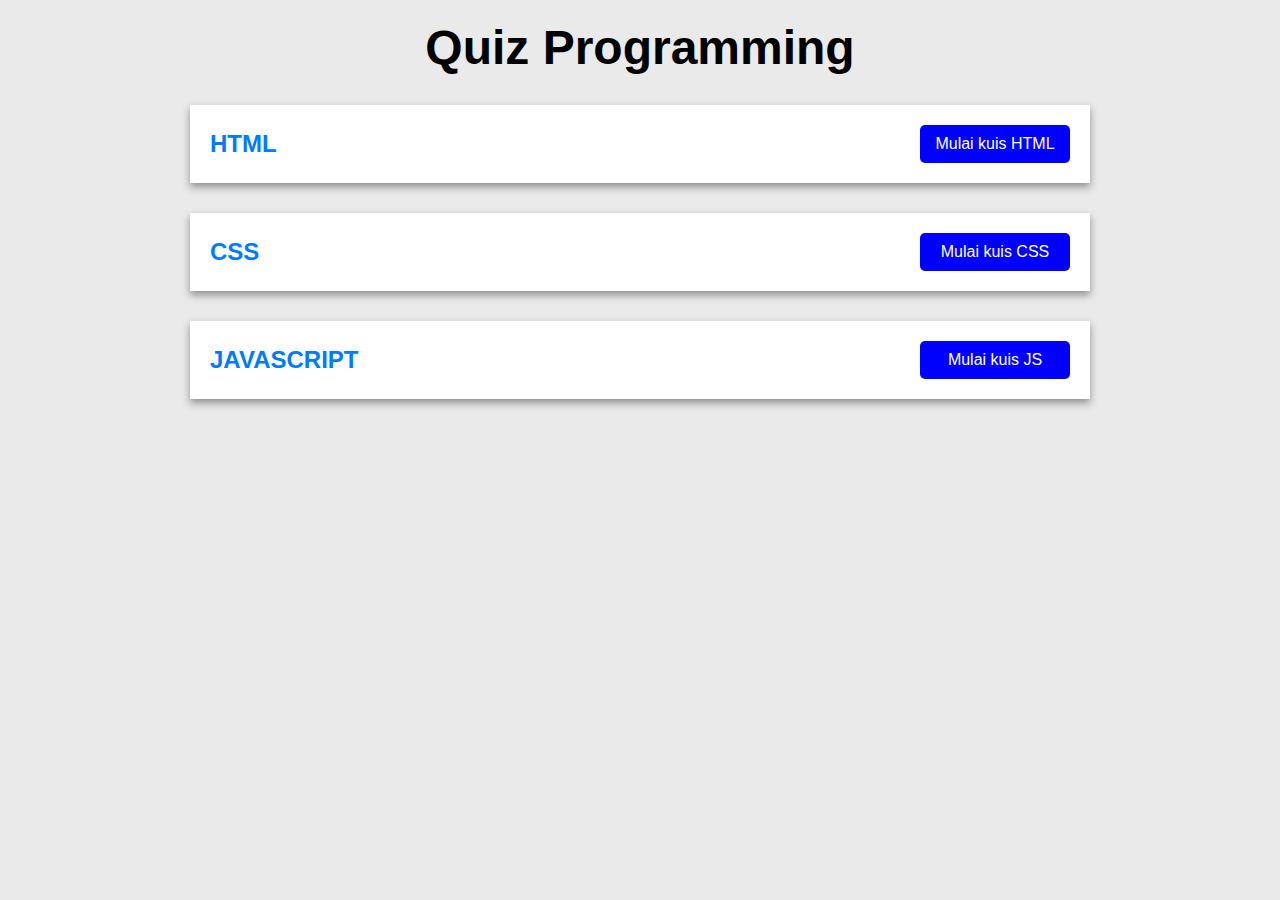
<file: index.html>
<!DOCTYPE html>
<html lang="en">
  <head>
    <meta charset="UTF-8" />
    <meta name="viewport" content="width=device-width, initial-scale=1.0" />
    <title>Quiz Programming</title>
    <link rel="stylesheet" href="styles.css" />
  </head>
  <body>
    <div class="judul">
      <h1>Quiz Programming</h1>
    </div>
    <div class="box">
      <h2>HTML</h2>
      <a href="html-quiz.html">Mulai kuis HTML</a>
    </div>
    <div class="box">
      <h2>CSS</h2>
      <a href="css-quiz.html">Mulai kuis CSS</a>
    </div>
    <div class="box">
      <h2>JAVASCRIPT</h2>
      <a href="js-quiz.html">Mulai kuis JS</a>
    </div>
  </body>
</html>
</file>
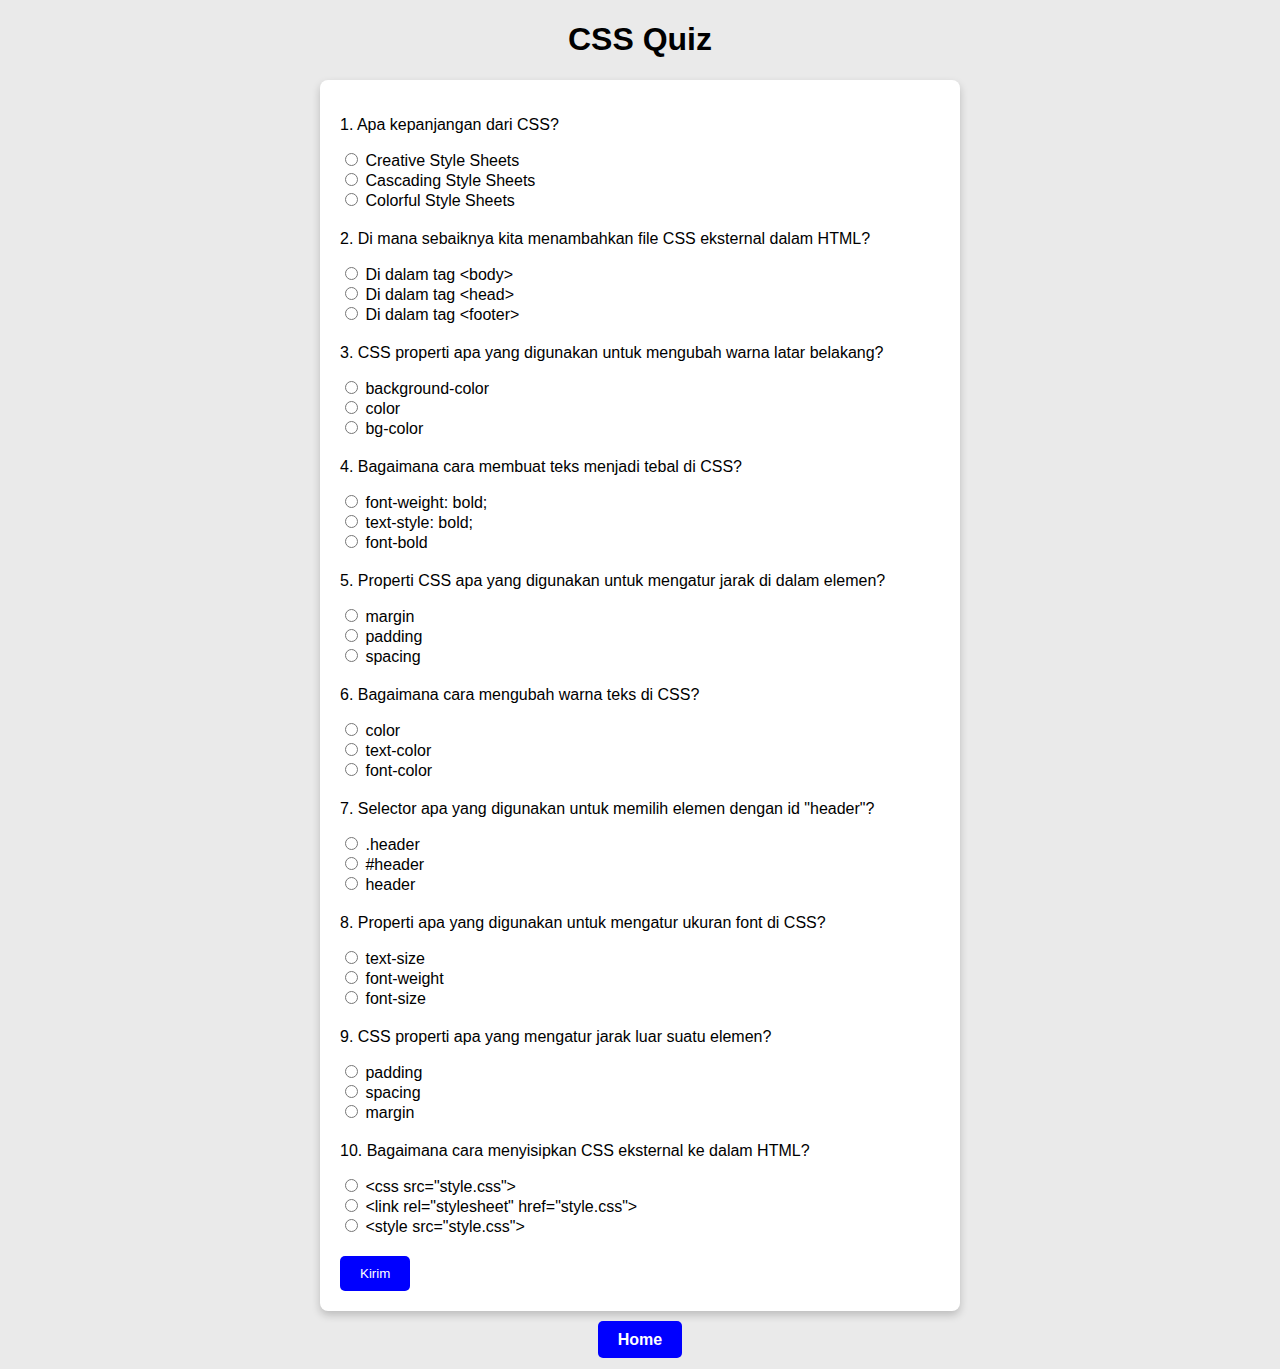
<file: css-quiz.html>
<!DOCTYPE html>
<html lang="en">
  <head>
    <meta charset="UTF-8" />
    <meta name="viewport" content="width=device-width, initial-scale=1.0" />
    <title>CSS Quiz</title>
    <link rel="stylesheet" href="html-quiz.css" />
  </head>
  <body>
    <div class="judul">
      <h1>CSS Quiz</h1>
    </div>

    <div class="quiz-container">
      <form id="quizForm">
        <div class="question">
          <p>1. Apa kepanjangan dari CSS?</p>
          <label><input type="radio" name="q1" value="a" /> Creative Style Sheets</label><br />
          <label><input type="radio" name="q1" value="b" /> Cascading Style Sheets</label><br />
          <label><input type="radio" name="q1" value="c" /> Colorful Style Sheets</label><br />
        </div>

        <div class="question">
          <p>2. Di mana sebaiknya kita menambahkan file CSS eksternal dalam HTML?</p>
          <label><input type="radio" name="q2" value="a" /> Di dalam tag &lt;body&gt;</label><br />
          <label><input type="radio" name="q2" value="b" /> Di dalam tag &lt;head&gt;</label><br />
          <label><input type="radio" name="q2" value="c" /> Di dalam tag &lt;footer&gt;</label><br />
        </div>

        <div class="question">
          <p>3. CSS properti apa yang digunakan untuk mengubah warna latar belakang?</p>
          <label><input type="radio" name="q3" value="a" /> background-color</label><br />
          <label><input type="radio" name="q3" value="b" /> color</label><br />
          <label><input type="radio" name="q3" value="c" /> bg-color</label><br />
        </div>

        <div class="question">
          <p>4. Bagaimana cara membuat teks menjadi tebal di CSS?</p>
          <label><input type="radio" name="q4" value="a" /> font-weight: bold;</label><br />
          <label><input type="radio" name="q4" value="b" /> text-style: bold;</label><br />
          <label><input type="radio" name="q4" value="c" /> font-bold</label><br />
        </div>

        <div class="question">
          <p>5. Properti CSS apa yang digunakan untuk mengatur jarak di dalam elemen?</p>
          <label><input type="radio" name="q5" value="a" /> margin</label><br />
          <label><input type="radio" name="q5" value="b" /> padding</label><br />
          <label><input type="radio" name="q5" value="c" /> spacing</label><br />
        </div>

        <div class="question">
          <p>6. Bagaimana cara mengubah warna teks di CSS?</p>
          <label><input type="radio" name="q6" value="a" /> color</label><br />
          <label><input type="radio" name="q6" value="b" /> text-color</label><br />
          <label><input type="radio" name="q6" value="c" /> font-color</label><br />
        </div>

        <div class="question">
          <p>7. Selector apa yang digunakan untuk memilih elemen dengan id "header"?</p>
          <label><input type="radio" name="q7" value="a" /> .header</label><br />
          <label><input type="radio" name="q7" value="b" /> #header</label><br />
          <label><input type="radio" name="q7" value="c" /> header</label><br />
        </div>

        <div class="question">
          <p>8. Properti apa yang digunakan untuk mengatur ukuran font di CSS?</p>
          <label><input type="radio" name="q8" value="a" /> text-size</label><br />
          <label><input type="radio" name="q8" value="b" /> font-weight</label><br />
          <label><input type="radio" name="q8" value="c" /> font-size</label><br />
        </div>

        <div class="question">
          <p>9. CSS properti apa yang mengatur jarak luar suatu elemen?</p>
          <label><input type="radio" name="q9" value="a" /> padding</label><br />
          <label><input type="radio" name="q9" value="b" /> spacing</label><br />
          <label><input type="radio" name="q9" value="c" /> margin</label><br />
        </div>

        <div class="question">
          <p>10. Bagaimana cara menyisipkan CSS eksternal ke dalam HTML?</p>
          <label><input type="radio" name="q10" value="a" /> &lt;css src="style.css"&gt;</label><br />
          <label><input type="radio" name="q10" value="b" /> &lt;link rel="stylesheet" href="style.css"&gt;</label><br />
          <label><input type="radio" name="q10" value="c" /> &lt;style src="style.css"&gt;</label><br />
        </div>

        <button type="button" onclick="checkAnswers()">Kirim</button>
      </form>

      <div id="result"></div>
    </div>

    <!-- Tombol Kembali ke Home -->
    <div class="tbl-keluar">
      <a href="index.html">Home</a>
    </div>

    <script>
      function checkAnswers() {
        const answers = {
          q1: "b",
          q2: "b",
          q3: "a",
          q4: "a",
          q5: "b",
          q6: "a",
          q7: "b",
          q8: "c",
          q9: "c",
          q10: "b",
        };

        let score = 0;

        // Loop through the questions to check answers
        for (let question in answers) {
          const userAnswer = document.querySelector(`input[name="${question}"]:checked`);
          if (userAnswer && userAnswer.value === answers[question]) {
            score++;
          }
        }

        const resultDiv = document.getElementById("result");
        resultDiv.innerHTML = `<h2>Skor Anda: ${score} dari ${Object.keys(answers).length}</h2>`;
      }
    </script>
  </body>
</html>
</file>
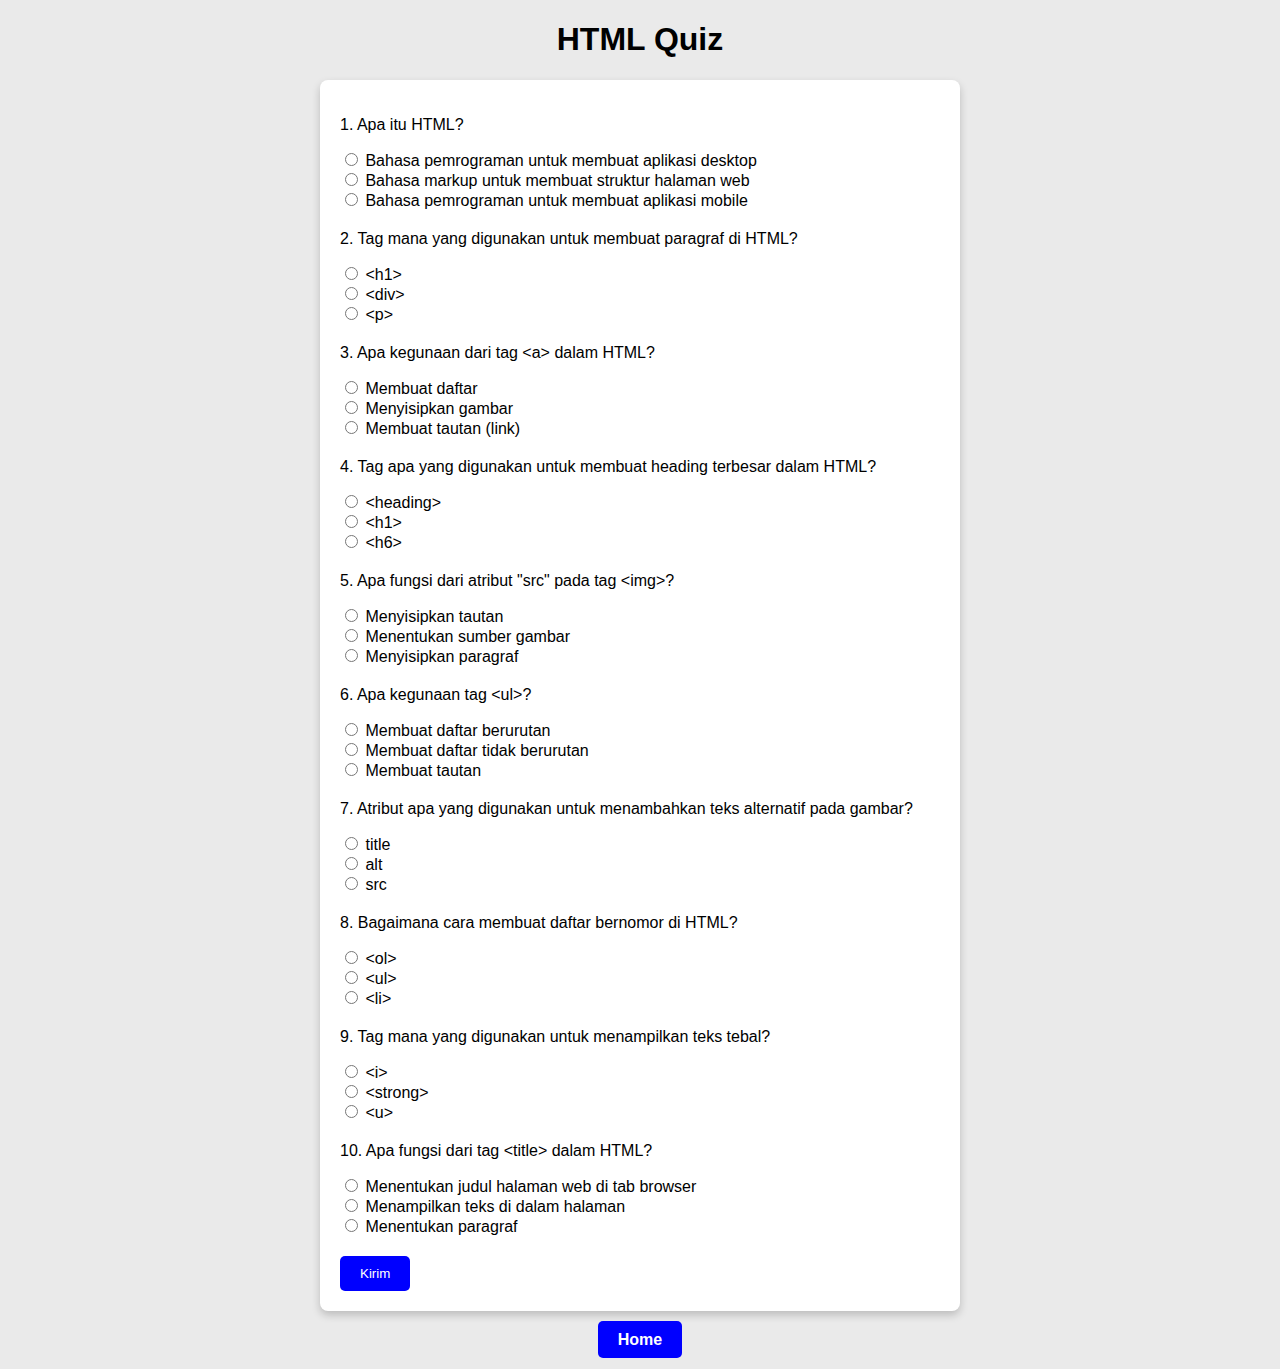
<file: html-quiz.html>
<!DOCTYPE html>
<html lang="en">
  <head>
    <meta charset="UTF-8" />
    <meta name="viewport" content="width=device-width, initial-scale=1.0" />
    <title>HTML Quiz</title>
    <link rel="stylesheet" href="html-quiz.css" />
  </head>
  <body>
    <div class="judul">
      <h1>HTML Quiz</h1>
    </div>

    <div class="quiz-container">
      <form id="quizForm">
        <div class="question">
          <p>1. Apa itu HTML?</p>
          <label><input type="radio" name="q1" value="a" /> Bahasa pemrograman untuk membuat aplikasi desktop</label><br />
          <label><input type="radio" name="q1" value="b" /> Bahasa markup untuk membuat struktur halaman web</label><br />
          <label><input type="radio" name="q1" value="c" /> Bahasa pemrograman untuk membuat aplikasi mobile</label><br />
        </div>

        <div class="question">
          <p>2. Tag mana yang digunakan untuk membuat paragraf di HTML?</p>
          <label><input type="radio" name="q2" value="a" /> &lt;h1&gt;</label><br />
          <label><input type="radio" name="q2" value="b" /> &lt;div&gt;</label><br />
          <label><input type="radio" name="q2" value="c" /> &lt;p&gt;</label><br />
        </div>

        <div class="question">
          <p>3. Apa kegunaan dari tag &lt;a&gt; dalam HTML?</p>
          <label><input type="radio" name="q3" value="a" /> Membuat daftar</label><br />
          <label><input type="radio" name="q3" value="b" /> Menyisipkan gambar</label><br />
          <label><input type="radio" name="q3" value="c" /> Membuat tautan (link)</label><br />
        </div>

        <div class="question">
          <p>4. Tag apa yang digunakan untuk membuat heading terbesar dalam HTML?</p>
          <label><input type="radio" name="q4" value="a" /> &lt;heading&gt;</label><br />
          <label><input type="radio" name="q4" value="b" /> &lt;h1&gt;</label><br />
          <label><input type="radio" name="q4" value="c" /> &lt;h6&gt;</label><br />
        </div>

        <div class="question">
          <p>5. Apa fungsi dari atribut "src" pada tag &lt;img&gt;?</p>
          <label><input type="radio" name="q5" value="a" /> Menyisipkan tautan</label><br />
          <label><input type="radio" name="q5" value="b" /> Menentukan sumber gambar</label><br />
          <label><input type="radio" name="q5" value="c" /> Menyisipkan paragraf</label><br />
        </div>

        <div class="question">
          <p>6. Apa kegunaan tag &lt;ul&gt;?</p>
          <label><input type="radio" name="q6" value="a" /> Membuat daftar berurutan</label><br />
          <label><input type="radio" name="q6" value="b" /> Membuat daftar tidak berurutan</label><br />
          <label><input type="radio" name="q6" value="c" /> Membuat tautan</label><br />
        </div>

        <div class="question">
          <p>7. Atribut apa yang digunakan untuk menambahkan teks alternatif pada gambar?</p>
          <label><input type="radio" name="q7" value="a" /> title</label><br />
          <label><input type="radio" name="q7" value="b" /> alt</label><br />
          <label><input type="radio" name="q7" value="c" /> src</label><br />
        </div>

        <div class="question">
          <p>8. Bagaimana cara membuat daftar bernomor di HTML?</p>
          <label><input type="radio" name="q8" value="a" /> &lt;ol&gt;</label><br />
          <label><input type="radio" name="q8" value="b" /> &lt;ul&gt;</label><br />
          <label><input type="radio" name="q8" value="c" /> &lt;li&gt;</label><br />
        </div>

        <div class="question">
          <p>9. Tag mana yang digunakan untuk menampilkan teks tebal?</p>
          <label><input type="radio" name="q9" value="a" /> &lt;i&gt;</label><br />
          <label><input type="radio" name="q9" value="b" /> &lt;strong&gt;</label><br />
          <label><input type="radio" name="q9" value="c" /> &lt;u&gt;</label><br />
        </div>

        <div class="question">
          <p>10. Apa fungsi dari tag &lt;title&gt; dalam HTML?</p>
          <label><input type="radio" name="q10" value="a" /> Menentukan judul halaman web di tab browser</label><br />
          <label><input type="radio" name="q10" value="b" /> Menampilkan teks di dalam halaman</label><br />
          <label><input type="radio" name="q10" value="c" /> Menentukan paragraf</label><br />
        </div>

        <button type="button" onclick="checkAnswers()">Kirim</button>
      </form>

      <div id="result"></div>
    </div>

    <div class="tbl-keluar">
      <a href="index.html">Home</a>
    </div>

    <script>
      function checkAnswers() {
        const answers = {
          q1: "b",
          q2: "c",
          q3: "c",
          q4: "b",
          q5: "b",
          q6: "b",
          q7: "b",
          q8: "a",
          q9: "b",
          q10: "a",
        };
        let score = 0;

        // Loop through the questions to check answers
        for (let question in answers) {
          const userAnswer = document.querySelector(`input[name="${question}"]:checked`);
          if (userAnswer && userAnswer.value === answers[question]) {
            score++;
          }
        }

        const resultDiv = document.getElementById("result");
        resultDiv.innerHTML = `<h2>Skor Anda: ${score} dari ${Object.keys(answers).length}</h2>`;
      }
    </script>
  </body>
</html>
</file>
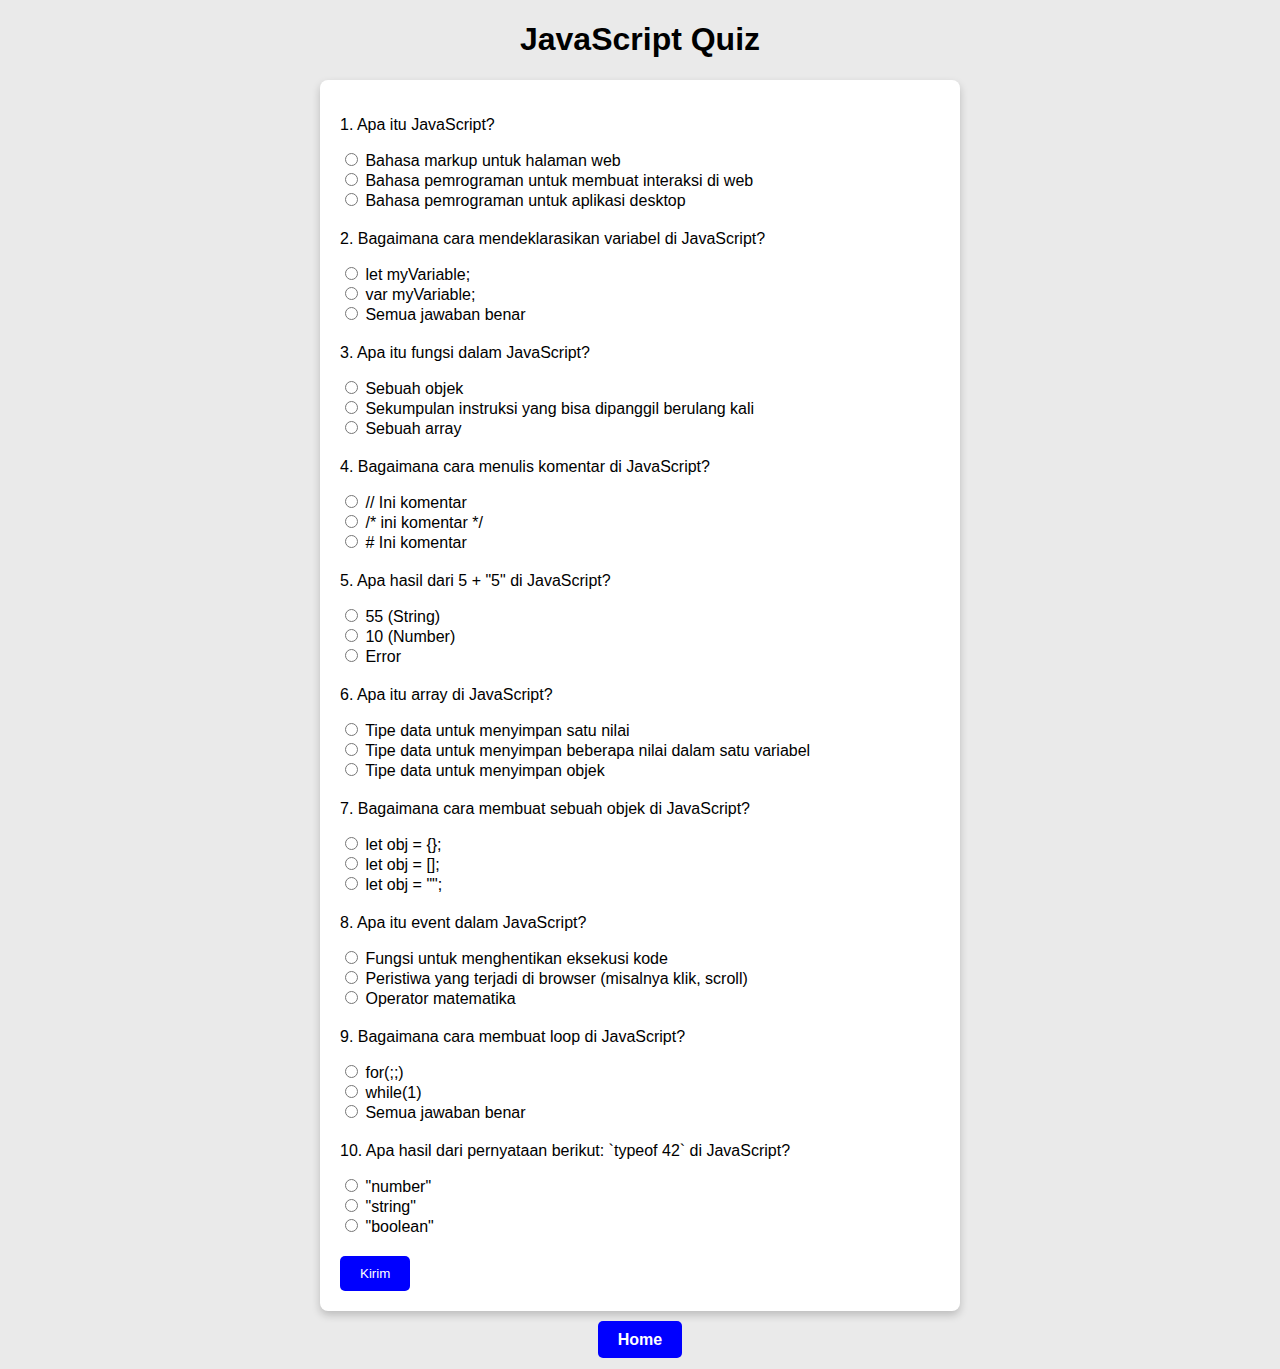
<file: js-quiz.html>
<!DOCTYPE html>
<html lang="en">
  <head>
    <meta charset="UTF-8" />
    <meta name="viewport" content="width=device-width, initial-scale=1.0" />
    <title>JavaScript Quiz</title>
    <link rel="stylesheet" href="html-quiz.css" />
  </head>
  <body>
    <div class="judul">
      <h1>JavaScript Quiz</h1>
    </div>

    <div class="quiz-container">
      <form id="quizForm">
        <div class="question">
          <p>1. Apa itu JavaScript?</p>
          <label><input type="radio" name="q1" value="a" /> Bahasa markup untuk halaman web</label><br />
          <label><input type="radio" name="q1" value="b" /> Bahasa pemrograman untuk membuat interaksi di web</label><br />
          <label><input type="radio" name="q1" value="c" /> Bahasa pemrograman untuk aplikasi desktop</label><br />
        </div>

        <div class="question">
          <p>2. Bagaimana cara mendeklarasikan variabel di JavaScript?</p>
          <label><input type="radio" name="q2" value="a" /> let myVariable;</label><br />
          <label><input type="radio" name="q2" value="b" /> var myVariable;</label><br />
          <label><input type="radio" name="q2" value="c" /> Semua jawaban benar</label><br />
        </div>

        <div class="question">
          <p>3. Apa itu fungsi dalam JavaScript?</p>
          <label><input type="radio" name="q3" value="a" /> Sebuah objek</label><br />
          <label><input type="radio" name="q3" value="b" /> Sekumpulan instruksi yang bisa dipanggil berulang kali</label><br />
          <label><input type="radio" name="q3" value="c" /> Sebuah array</label><br />
        </div>

        <div class="question">
          <p>4. Bagaimana cara menulis komentar di JavaScript?</p>
          <label><input type="radio" name="q4" value="a" /> // Ini komentar</label><br />
          <label
            ><input type="radio" name="q4" value="b" />
            /* ini komentar */ </label
          ><br />
          <label><input type="radio" name="q4" value="c" /> # Ini komentar</label><br />
        </div>

        <div class="question">
          <p>5. Apa hasil dari 5 + "5" di JavaScript?</p>
          <label><input type="radio" name="q5" value="a" /> 55 (String)</label><br />
          <label><input type="radio" name="q5" value="b" /> 10 (Number)</label><br />
          <label><input type="radio" name="q5" value="c" /> Error</label><br />
        </div>

        <div class="question">
          <p>6. Apa itu array di JavaScript?</p>
          <label><input type="radio" name="q6" value="a" /> Tipe data untuk menyimpan satu nilai</label><br />
          <label><input type="radio" name="q6" value="b" /> Tipe data untuk menyimpan beberapa nilai dalam satu variabel</label><br />
          <label><input type="radio" name="q6" value="c" /> Tipe data untuk menyimpan objek</label><br />
        </div>

        <div class="question">
          <p>7. Bagaimana cara membuat sebuah objek di JavaScript?</p>
          <label><input type="radio" name="q7" value="a" /> let obj = {}; </label><br />
          <label><input type="radio" name="q7" value="b" /> let obj = []; </label><br />
          <label><input type="radio" name="q7" value="c" /> let obj = ""; </label><br />
        </div>

        <div class="question">
          <p>8. Apa itu event dalam JavaScript?</p>
          <label><input type="radio" name="q8" value="a" /> Fungsi untuk menghentikan eksekusi kode</label><br />
          <label><input type="radio" name="q8" value="b" /> Peristiwa yang terjadi di browser (misalnya klik, scroll)</label><br />
          <label><input type="radio" name="q8" value="c" /> Operator matematika</label><br />
        </div>

        <div class="question">
          <p>9. Bagaimana cara membuat loop di JavaScript?</p>
          <label><input type="radio" name="q9" value="a" /> for(;;) </label><br />
          <label><input type="radio" name="q9" value="b" /> while(1) </label><br />
          <label><input type="radio" name="q9" value="c" /> Semua jawaban benar</label><br />
        </div>

        <div class="question">
          <p>10. Apa hasil dari pernyataan berikut: `typeof 42` di JavaScript?</p>
          <label><input type="radio" name="q10" value="a" /> "number"</label><br />
          <label><input type="radio" name="q10" value="b" /> "string"</label><br />
          <label><input type="radio" name="q10" value="c" /> "boolean"</label><br />
        </div>

        <button type="button" onclick="checkAnswers()">Kirim</button>
      </form>

      <div id="result"></div>
    </div>

    <!-- Tombol Kembali ke Home -->
    <div class="tbl-keluar">
      <a href="index.html">Home</a>
    </div>

    <script>
      function checkAnswers() {
        const answers = {
          q1: "b",
          q2: "c",
          q3: "b",
          q4: "a",
          q5: "a",
          q6: "b",
          q7: "a",
          q8: "b",
          q9: "c",
          q10: "a",
        };

        let score = 0;

        // Loop through the questions to check answers
        for (let question in answers) {
          const userAnswer = document.querySelector(`input[name="${question}"]:checked`);
          if (userAnswer && userAnswer.value === answers[question]) {
            score++;
          }
        }

        const resultDiv = document.getElementById("result");
        resultDiv.innerHTML = `<h2>Skor Anda: ${score} dari ${Object.keys(answers).length}</h2>`;
      }
    </script>
  </body>
</html>
</file>
<file: styles.css>
* {
  margin: 0;
  padding: 0;
  box-sizing: border-box;
}

body {
  background-color: #eaeaea;
  font-family: "Segoe UI", Tahoma, Geneva, Verdana, sans-serif;
}

.judul {
  text-align: center;
  margin: 20px 0;
  font-size: 24px;
}

.box {
  display: flex;
  justify-content: space-between;
  align-items: center;
  background-color: white;
  padding: 20px;
  width: 900px;
  margin: 30px auto;
  box-shadow: 0 4px 8px rgba(0, 0, 0, 0.4);
}

.box h2 {
  color: #007bff;
  font-size: 1.5rem;
}

.box a {
  text-decoration: none;
  width: 150px;
  text-align: center;
  color: #fff;
  background-color: blue;
  padding: 10px;
  font-weight: 500;
  border: none;
  border-radius: 5px;
  transition: all 0.3s ease-in-out;
}

.box a:hover {
  background-color: red;
}

@media screen and (max-width: 900px) {
  .judul {
    font-size: 20px;
  }
  .box {
    width: 750px;
    padding: 15px;
  }
  .box h2 {
    font-size: 1.3rem;
  }
}
@media screen and (max-width: 755px) {
  .judul {
    font-size: 15px;
  }
  .box {
    width: 550px;
    padding: 10px;
  }
  .box h2 {
    font-size: 1.3rem;
  }
  .box a {
    width: 130px;
    font-size: 15px;
    padding: 8px;
  }
}
@media screen and (max-width: 555px) {
  .judul {
    font-size: 13px;
  }
  .box {
    width: 350px;
  }
  .box h2 {
    font-size: 1.2rem;
  }
  .box a {
    width: 90px;
    font-size: 10px;
    padding: 6px;
  }
}
</file>
<file: html-quiz.css>
body {
  background-color: #eaeaea;
  font-family: "Segoe UI", Tahoma, Geneva, Verdana, sans-serif;
}

.judul {
  text-align: center;
}

.quiz-container {
  max-width: 600px;
  margin: 20px auto;
  background-color: white;
  padding: 20px;
  border-radius: 8px;
  box-shadow: 0 4px 8px rgba(0, 0, 0, 0.2);
}

.question {
  margin-bottom: 20px;
}

button {
  background-color: blue;
  color: white;
  padding: 10px 20px;
  border: none;
  border-radius: 5px;
  cursor: pointer;
  transition: background-color 0.3s ease;
}

button:hover {
  background-color: red;
}

#result h2 {
  color: green;
  text-align: center;
}

.tbl-keluar {
  text-align: center;
  margin: 20px 0;
}

.tbl-keluar a {
  text-decoration: none;
  color: #fff;
  background-color: blue;
  padding: 10px 20px;
  border-radius: 5px;
  font-weight: bold;
  transition: background-color 0.3s ease;
}

.tbl-keluar a:hover {
  background-color: red;
}
</file>
